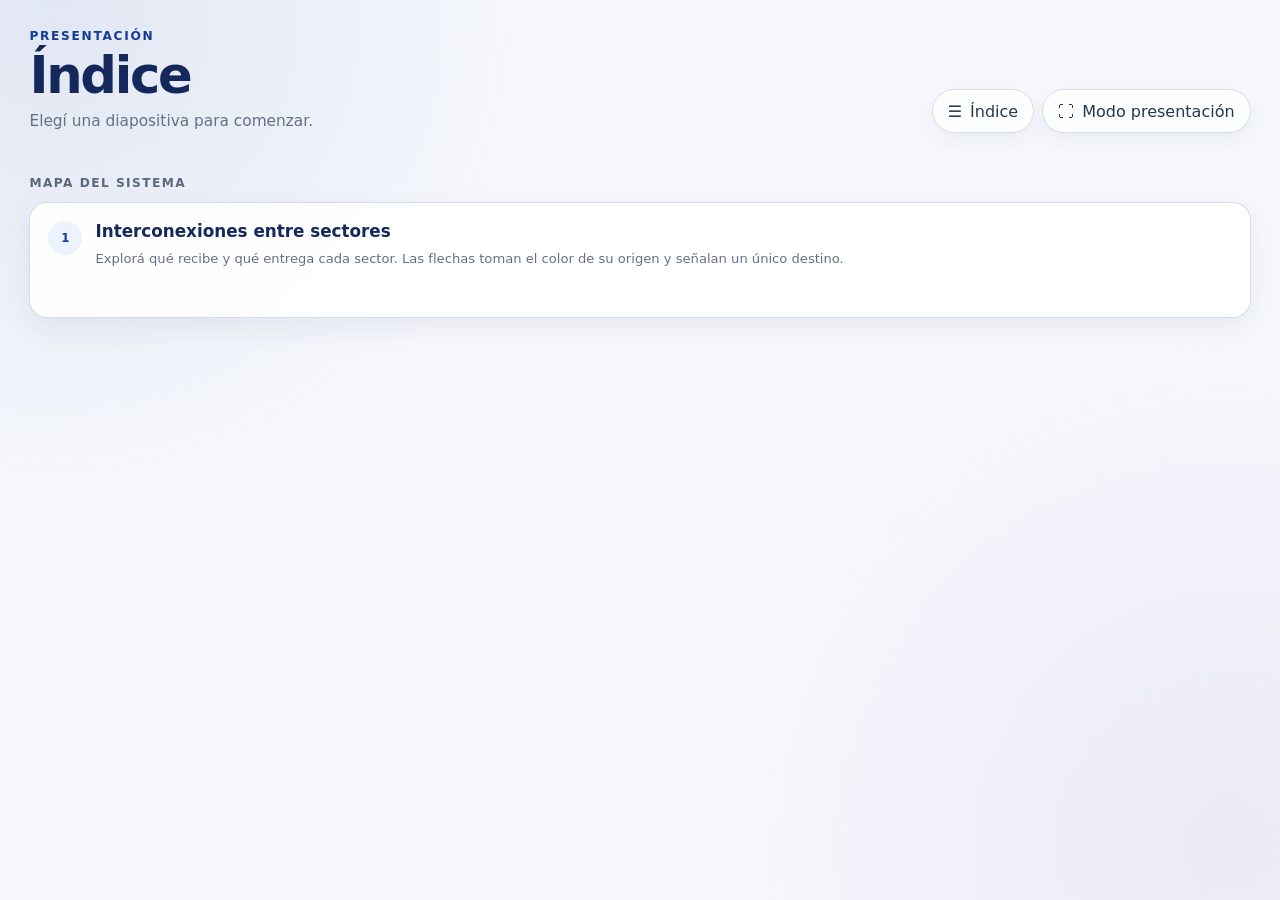
<file: index.html>
<!doctype html>
<html lang="es">
  <head>
    <meta charset="UTF-8">
    <meta name="viewport" content="width=device-width, initial-scale=1">
    <meta
      name="description"
      content="Motor de presentaciones estático con contenidos interactivos."
    >
    <title>Presentación</title>
    <link rel="icon" href="data:,">
    <link rel="stylesheet" href="css/nucleo/base.css">
    <link rel="stylesheet" href="css/nucleo/marco.css">
    <link rel="stylesheet" href="css/nucleo/indice.css">
    <link rel="stylesheet" href="css/tipos/portada.css">
    <link rel="stylesheet" href="css/tipos/contenido.css">
    <link rel="stylesheet" href="css/diapositivas/interconexiones.css">
  </head>
  <body>
    <a class="presentacion-salto" href="#presentacion-escenario">
      Ir al contenido de la diapositiva
    </a>

    <div class="presentacion-marco">
      <header class="presentacion-encabezado">
        <div class="presentacion-titulos">
          <p class="presentacion-sobrelinea" id="presentacion-sobrelinea">
            Presentación
          </p>
          <h1 class="presentacion-titulo" id="presentacion-titulo">
            Índice
          </h1>
          <p class="presentacion-bajada" id="presentacion-bajada">
            Elegí una diapositiva para comenzar.
          </p>
        </div>

        <div
          class="presentacion-controles"
          aria-label="Controles de la presentación"
        >
          <button
            class="presentacion-control presentacion-control--indice"
            id="presentacion-boton-indice"
            type="button"
            aria-pressed="true"
            aria-label="Cerrar índice"
            title="Abrir o cerrar índice (M)"
          >
            <span aria-hidden="true">☰</span>
            <span>Índice</span>
          </button>
          <button
            class="presentacion-control presentacion-control--modo"
            id="presentacion-boton-modo"
            type="button"
            aria-pressed="false"
            aria-label="Activar modo presentación"
            title="Activar modo presentación (P)"
          >
            <span aria-hidden="true">⛶</span>
            <span class="presentacion-control__etiqueta">
              Modo presentación
            </span>
          </button>
          <div
            class="presentacion-acciones-contenido"
            id="presentacion-acciones-contenido"
          ></div>
        </div>
      </header>

      <main
        class="presentacion-escenario"
        id="presentacion-escenario"
        tabindex="-1"
      ></main>

      <div
        class="presentacion-progreso"
        id="presentacion-progreso"
        aria-live="polite"
        hidden
      >
        <span
          class="presentacion-contador"
          id="presentacion-contador"
        ></span>
        <span
          class="presentacion-pasos"
          id="presentacion-pasos"
          aria-label="Progreso dentro de la diapositiva"
        ></span>
      </div>
    </div>

    <script src="js/nucleo/espacio-nombres.js"></script>
    <script src="js/nucleo/registro.js"></script>
    <script src="js/nucleo/enrutador.js"></script>
    <script src="js/nucleo/pasos.js"></script>
    <script src="js/nucleo/modo-presentacion.js"></script>
    <script src="js/nucleo/teclado.js"></script>
    <script src="js/tipos/portada.js"></script>
    <script src="js/tipos/contenido.js"></script>
    <script src="js/diapositivas/interconexiones/datos.js"></script>
    <script src="js/diapositivas/interconexiones/vista.js"></script>
    <script src="guion.js"></script>
    <script src="js/nucleo/marco.js"></script>
  </body>
</html>
</file>
<file: css/nucleo/base.css>
:root {
  --ink: #17233d;
  --muted: #667085;
  --soft: #8b95a7;
  --line: #dfe5ef;
  --surface: rgba(255, 255, 255, 0.92);
  --surface-solid: #ffffff;
  --canvas-width: 1120px;
  --canvas-height: 720px;
  --shadow: 0 18px 50px rgba(25, 46, 89, 0.09);
  --radius-xl: 26px;
  --radius-lg: 18px;
}

* {
  box-sizing: border-box;
}

html {
  min-width: 320px;
  color-scheme: light;
}

body {
  min-height: 100vh;
  margin: 0;
  color: var(--ink);
  background:
    radial-gradient(circle at 4% 2%, rgba(18, 59, 155, 0.09), transparent 31rem),
    radial-gradient(circle at 96% 94%, rgba(103, 58, 183, 0.08), transparent 32rem),
    #f6f8fc;
  font-family: Inter, ui-sans-serif, system-ui, -apple-system, BlinkMacSystemFont,
    "Segoe UI", sans-serif;
}

button {
  font: inherit;
}

h1,
h2,
h3,
p {
  margin-top: 0;
}

[hidden] {
  display: none !important;
}

@media (prefers-reduced-motion: reduce) {
  *,
  *::before,
  *::after {
    scroll-behavior: auto !important;
    animation-duration: 1ms !important;
    animation-iteration-count: 1 !important;
    transition-duration: 1ms !important;
  }
}
</file>
<file: css/nucleo/marco.css>
.presentacion-salto {
  position: fixed;
  top: 10px;
  left: 10px;
  z-index: 100;
  padding: 10px 14px;
  color: #fff;
  background: #102c6d;
  border-radius: 10px;
  transform: translateY(-160%);
}

.presentacion-salto:focus {
  transform: translateY(0);
}

.presentacion-marco {
  width: min(1600px, 100%);
  min-height: 100vh;
  margin: 0 auto;
  padding: clamp(18px, 2.3vw, 34px);
}

.presentacion-encabezado {
  display: flex;
  align-items: flex-end;
  justify-content: space-between;
  gap: 28px;
  margin-bottom: 20px;
}

.presentacion-titulos {
  max-width: 840px;
}

.presentacion-sobrelinea {
  margin: 0 0 7px;
  color: #123b9b;
  font-size: 0.76rem;
  font-weight: 800;
  letter-spacing: 0.14em;
  text-transform: uppercase;
}

.presentacion-titulo {
  max-width: 820px;
  margin-bottom: 9px;
  color: #14285b;
  font-size: clamp(2rem, 4vw, 3.55rem);
  line-height: 0.98;
  letter-spacing: -0.045em;
}

.presentacion-bajada {
  max-width: 760px;
  margin-bottom: 0;
  color: var(--muted);
  font-size: clamp(0.94rem, 1.2vw, 1.05rem);
  line-height: 1.55;
}

.presentacion-controles {
  display: flex;
  flex: 0 0 auto;
  flex-wrap: wrap;
  gap: 8px;
  align-items: center;
  justify-content: flex-end;
}

.presentacion-acciones-contenido {
  display: contents;
}

.presentacion-control {
  display: inline-flex;
  align-items: center;
  gap: 8px;
  min-height: 44px;
  padding: 10px 15px;
  color: #263654;
  background: rgba(255, 255, 255, 0.84);
  border: 1px solid #d5ddea;
  border-radius: 999px;
  box-shadow: 0 7px 22px rgba(25, 46, 89, 0.06);
  cursor: pointer;
  transition:
    border-color 220ms ease,
    box-shadow 220ms ease,
    transform 220ms ease;
}

.presentacion-control:hover {
  border-color: #9eabc0;
  box-shadow: 0 9px 25px rgba(25, 46, 89, 0.11);
  transform: translateY(-1px);
}

.presentacion-control:focus-visible {
  outline: 3px solid rgba(18, 59, 155, 0.35);
  outline-offset: 4px;
}

.presentacion-escenario {
  min-width: 0;
  outline: none;
}

.presentacion-progreso {
  position: fixed;
  right: 18px;
  bottom: 16px;
  z-index: 50;
  display: inline-flex;
  gap: 10px;
  align-items: center;
  padding: 7px 11px;
  color: #526079;
  background: rgba(255, 255, 255, 0.92);
  border: 1px solid #dbe2ed;
  border-radius: 999px;
  box-shadow: 0 8px 22px rgba(25, 46, 89, 0.12);
  font-size: 0.72rem;
  font-weight: 760;
  backdrop-filter: blur(8px);
}

.presentacion-pasos {
  display: inline-flex;
  gap: 5px;
  align-items: center;
}

.presentacion-paso {
  width: 6px;
  height: 6px;
  background: #c4ccda;
  border-radius: 50%;
}

.presentacion-paso.is-active {
  width: 8px;
  height: 8px;
  background: #123b9b;
}

.presentacion-error {
  max-width: 760px;
  margin: 40px auto;
  padding: 24px;
  color: #7f1d1d;
  background: #fff5f5;
  border: 1px solid #f2c8c8;
  border-radius: var(--radius-lg);
  box-shadow: var(--shadow);
}

.presentacion-error h2 {
  margin-bottom: 10px;
  font-size: 1.35rem;
}

.presentacion-error p,
.presentacion-error li {
  line-height: 1.5;
}

.presentacion-error a {
  color: #123b9b;
  font-weight: 750;
}

body.is-presentation .presentacion-marco {
  padding: 12px;
}

body.is-presentation .presentacion-encabezado {
  position: fixed;
  top: 14px;
  right: 14px;
  z-index: 60;
  margin: 0;
}

body.is-presentation .presentacion-titulos,
body.is-presentation .presentacion-control--indice,
body.is-presentation .presentacion-acciones-contenido {
  display: none;
}

body.is-presentation .presentacion-controles {
  filter: drop-shadow(0 8px 18px rgba(20, 40, 91, 0.14));
}

body.is-presentation .presentacion-control--modo {
  color: #ffffff;
  background: #10245f;
  border-color: #10245f;
}

@media (max-width: 720px) {
  .presentacion-marco {
    padding: 15px;
  }

  .presentacion-encabezado {
    align-items: flex-start;
    flex-direction: column;
    gap: 16px;
  }

  .presentacion-controles {
    justify-content: flex-start;
  }

  .presentacion-progreso {
    right: 10px;
    bottom: 10px;
  }
}
</file>
<file: css/nucleo/indice.css>
.presentacion-indice {
  padding: clamp(8px, 1.8vw, 24px) 0 60px;
}

.presentacion-indice__aviso {
  max-width: 900px;
  margin: 0 0 20px;
  padding: 14px 16px;
  color: #7f1d1d;
  background: #fff5f5;
  border: 1px solid #f2c8c8;
  border-radius: 12px;
}

.presentacion-indice__seccion + .presentacion-indice__seccion {
  margin-top: 28px;
}

.presentacion-indice__seccion h2 {
  margin-bottom: 12px;
  color: #59677f;
  font-size: 0.76rem;
  letter-spacing: 0.12em;
  text-transform: uppercase;
}

.presentacion-indice__lista {
  display: grid;
  grid-template-columns: repeat(auto-fit, minmax(250px, 1fr));
  gap: 14px;
  margin: 0;
  padding: 0;
  list-style: none;
}

.presentacion-indice__enlace {
  display: grid;
  grid-template-columns: auto minmax(0, 1fr);
  gap: 13px;
  min-height: 116px;
  padding: 18px;
  color: #17233d;
  text-decoration: none;
  background: var(--surface);
  border: 1px solid rgba(210, 219, 232, 0.92);
  border-radius: var(--radius-lg);
  box-shadow: 0 10px 30px rgba(25, 46, 89, 0.07);
  transition:
    border-color 180ms ease,
    box-shadow 180ms ease,
    transform 180ms ease;
}

.presentacion-indice__enlace:hover {
  border-color: #9eabc0;
  box-shadow: 0 15px 34px rgba(25, 46, 89, 0.12);
  transform: translateY(-2px);
}

.presentacion-indice__enlace:focus-visible {
  outline: 3px solid rgba(18, 59, 155, 0.35);
  outline-offset: 4px;
}

.presentacion-indice__numero {
  display: grid;
  place-items: center;
  width: 34px;
  height: 34px;
  color: #123b9b;
  background: #edf2ff;
  border-radius: 50%;
  font-size: 0.74rem;
  font-weight: 850;
}

.presentacion-indice__titulo {
  display: block;
  margin-bottom: 7px;
  color: #14285b;
  font-size: 1.05rem;
  line-height: 1.2;
}

.presentacion-indice__bajada {
  display: block;
  color: var(--muted);
  font-size: 0.82rem;
  line-height: 1.45;
}

.presentacion-indice__error {
  display: inline-block;
  margin-top: 9px;
  color: #a11d22;
  font-size: 0.7rem;
  font-weight: 800;
}
</file>
<file: css/tipos/portada.css>
.tipo-portada {
  display: grid;
  min-height: min(720px, calc(100vh - 190px));
  place-content: center;
  padding: clamp(28px, 7vw, 90px);
  text-align: center;
  background: var(--surface);
  border: 1px solid var(--line);
  border-radius: var(--radius-xl);
  box-shadow: var(--shadow);
}

.tipo-portada h2 {
  margin-bottom: 18px;
  color: #14285b;
  font-size: clamp(2.8rem, 7vw, 6.5rem);
  line-height: 0.95;
}

.tipo-portada p {
  max-width: 760px;
  margin: 0 auto;
  color: var(--muted);
  font-size: clamp(1.1rem, 2vw, 1.6rem);
  line-height: 1.5;
}
</file>
<file: css/tipos/contenido.css>
.tipo-contenido {
  min-height: min(720px, calc(100vh - 190px));
  padding: clamp(28px, 6vw, 72px);
  background: var(--surface);
  border: 1px solid var(--line);
  border-radius: var(--radius-xl);
  box-shadow: var(--shadow);
}

.tipo-contenido h2 {
  max-width: 980px;
  margin-bottom: 24px;
  color: #14285b;
  font-size: clamp(2rem, 4vw, 3.6rem);
  line-height: 1;
}

.tipo-contenido p,
.tipo-contenido li {
  max-width: 900px;
  color: #526079;
  font-size: clamp(1rem, 1.5vw, 1.25rem);
  line-height: 1.6;
}
</file>
<file: css/diapositivas/interconexiones.css>
.tema-interconexiones .department:focus-visible {
  outline: 3px solid rgba(18, 59, 155, 0.35);
  outline-offset: 4px;
}

body.is-presentation .tema-interconexiones .map-card__header,
body.is-presentation .tema-interconexiones .keyboard-help {
  display: none;
}

body.is-presentation .tema-interconexiones .map-card,
body.is-presentation .tema-interconexiones .info-panel {
  border-radius: 18px;
}

body.is-presentation .tema-interconexiones .map-viewport {
  min-height: calc(100vh - 26px);
}

body.is-presentation .tema-interconexiones .map-stage {
  height: max(720px, calc(100vh - 26px));
}

body.is-presentation .tema-interconexiones .info-panel {
  min-height: calc(100vh - 24px);
}

.tema-interconexiones .workspace{
  display: grid;
  grid-template-columns: minmax(0, 1fr) minmax(300px, 360px);
  gap: 18px;
  align-items: stretch;
  transition: grid-template-columns 280ms ease;
}

.tema-interconexiones .workspace.is-info-collapsed{
  grid-template-columns: minmax(0, 1fr) 52px;
}

.tema-interconexiones .map-card,
.tema-interconexiones .info-panel{
  background: var(--surface);
  border: 1px solid rgba(210, 219, 232, 0.92);
  border-radius: var(--radius-xl);
  box-shadow: var(--shadow);
  backdrop-filter: blur(12px);
}

.tema-interconexiones .map-card{
  min-width: 0;
  overflow: hidden;
}

.tema-interconexiones .map-card__header{
  display: flex;
  align-items: center;
  justify-content: space-between;
  gap: 20px;
  padding: 18px 22px 15px;
  border-bottom: 1px solid #e7ebf2;
}

.tema-interconexiones .map-card__header h2{
  margin-bottom: 2px;
  font-size: 1rem;
  letter-spacing: -0.01em;
}

.tema-interconexiones #map-status{
  margin-bottom: 0;
  color: var(--muted);
  font-size: 0.82rem;
}

.tema-interconexiones .map-key{
  display: flex;
  gap: 15px;
  color: var(--muted);
  font-size: 0.75rem;
  font-weight: 650;
  white-space: nowrap;
}

.tema-interconexiones .map-key span{
  display: inline-flex;
  align-items: center;
  gap: 6px;
}

.tema-interconexiones .key-line{
  width: 24px;
  height: 3px;
  background: #123b9b;
  border-radius: 999px;
}

.tema-interconexiones .key-arrow{
  color: #123b9b;
  font-size: 1.15rem;
  font-style: normal;
  line-height: 1;
}

.tema-interconexiones .map-viewport{
  position: relative;
  width: 100%;
  min-height: min(720px, calc(100vh - 220px));
  overflow: auto;
  background:
    linear-gradient(rgba(216, 224, 237, 0.27) 1px, transparent 1px),
    linear-gradient(90deg, rgba(216, 224, 237, 0.27) 1px, transparent 1px),
    linear-gradient(155deg, rgba(242, 246, 252, 0.3), rgba(255, 255, 255, 0.74));
  background-size: 40px 40px, 40px 40px, auto;
}

.tema-interconexiones .map-stage{
  position: relative;
  width: max(100%, var(--canvas-width));
  height: max(680px, min(720px, calc(100vh - 220px)));
  min-height: var(--canvas-height);
  isolation: isolate;
}

.tema-interconexiones .connections,
.tema-interconexiones .flow-labels,
.tema-interconexiones .departments{
  position: absolute;
  inset: 0;
  width: 100%;
  height: 100%;
}

.tema-interconexiones .flow-filter{
  position: absolute;
  top: 15px;
  left: 15px;
  z-index: 20;
  display: inline-flex;
  padding: 3px;
  background: rgba(255, 255, 255, 0.94);
  border: 1px solid #d5ddea;
  border-radius: 999px;
  box-shadow: 0 8px 22px rgba(25, 46, 89, 0.1);
  backdrop-filter: blur(8px);
}

.tema-interconexiones .flow-filter__button{
  min-height: 34px;
  padding: 7px 12px;
  color: #66758d;
  background: transparent;
  border: 0;
  border-radius: 999px;
  font-size: 0.72rem;
  font-weight: 760;
  cursor: pointer;
  transition:
    color 180ms ease,
    background 180ms ease,
    box-shadow 180ms ease,
    opacity 180ms ease;
}

.tema-interconexiones .flow-filter__button:hover:not(:disabled){
  color: #123b9b;
}

.tema-interconexiones .flow-filter__button.is-active{
  color: #ffffff;
  background: #123b9b;
  box-shadow: 0 5px 13px rgba(18, 59, 155, 0.24);
}

.tema-interconexiones .flow-filter__button:focus-visible{
  position: relative;
  z-index: 1;
  outline: 3px solid rgba(18, 59, 155, 0.35);
  outline-offset: 2px;
}

.tema-interconexiones .flow-filter__button:disabled{
  opacity: 0.42;
  cursor: not-allowed;
}

.tema-interconexiones .connections{
  z-index: 2;
  pointer-events: none;
  overflow: visible;
}

.tema-interconexiones .flow-labels{
  z-index: 3;
  pointer-events: none;
}

.tema-interconexiones .departments{
  z-index: 4;
  pointer-events: none;
}

.tema-interconexiones .department{
  --department-color: #123b9b;
  position: absolute;
  display: grid;
  place-items: center;
  width: 194px;
  min-height: 70px;
  padding: 12px 15px;
  color: var(--department-color);
  background:
    linear-gradient(
      145deg,
      color-mix(in srgb, var(--department-color) 13%, white),
      #fff 78%
    );
  border: 2px solid var(--department-color);
  border-radius: var(--radius-lg);
  box-shadow: 0 8px 20px rgba(31, 52, 91, 0.08);
  font-size: 0.88rem;
  font-weight: 780;
  line-height: 1.2;
  text-align: center;
  cursor: pointer;
  pointer-events: auto;
  transform: translate(-50%, -50%);
  transition:
    opacity 280ms ease,
    filter 280ms ease,
    border-width 280ms ease,
    box-shadow 280ms ease,
    transform 280ms ease;
}

.tema-interconexiones .department:hover{
  box-shadow: 0 13px 28px rgba(31, 52, 91, 0.14);
  transform: translate(-50%, -50%) scale(1.035);
}

.tema-interconexiones .department__name{
  display: block;
}

.tema-interconexiones .department__count{
  display: block;
  margin-top: 5px;
  color: #68758b;
  font-size: 0.66rem;
  font-weight: 650;
}

.tema-interconexiones .department--external{
  width: 124px;
  min-height: 48px;
  border-style: dashed;
  border-radius: 999px;
  font-size: 0.8rem;
}

.tema-interconexiones .department.is-selected{
  z-index: 8;
  border-width: 4px;
  box-shadow:
    0 18px 38px color-mix(in srgb, var(--department-color) 22%, transparent),
    0 0 0 6px color-mix(in srgb, var(--department-color) 8%, transparent);
  filter: saturate(1.12);
  transform: translate(-50%, -50%) scale(1.115);
  animation: selected-glow 2600ms ease-in-out infinite;
}

.tema-interconexiones .department.is-selected::after{
  position: absolute;
  inset: -7px;
  border: 2px solid color-mix(in srgb, var(--department-color) 62%, white);
  border-radius: inherit;
  content: "";
  pointer-events: none;
  animation: selected-ring 2600ms ease-in-out infinite;
}

@keyframes selected-glow {
  0%,
  100% {
    box-shadow:
      0 18px 38px color-mix(in srgb, var(--department-color) 22%, transparent),
      0 0 0 6px color-mix(in srgb, var(--department-color) 9%, transparent);
  }
  50% {
    box-shadow:
      0 18px 38px color-mix(in srgb, var(--department-color) 30%, transparent),
      0 0 0 13px color-mix(in srgb, var(--department-color) 4%, transparent);
  }
}

@keyframes selected-ring {
  0%,
  100% {
    opacity: 0.9;
    transform: scale(1);
  }
  50% {
    opacity: 0.2;
    transform: scale(1.05);
  }
}

.tema-interconexiones .department.is-related{
  z-index: 6;
  opacity: 1;
  filter: saturate(1);
}

.tema-interconexiones .department.is-muted{
  z-index: 4;
  opacity: 0.38;
  border-color: #aeb8c7;
  box-shadow: none;
  filter: grayscale(0.94) saturate(0.15);
}

.tema-interconexiones .department.is-muted:hover,
.tema-interconexiones .department.is-muted:focus-visible{
  opacity: 0.72;
  filter: grayscale(0.35) saturate(0.55);
}

.tema-interconexiones .connection-path{
  fill: none;
  stroke-linecap: round;
  stroke-linejoin: round;
  stroke-width: 3.5;
  vector-effect: non-scaling-stroke;
  animation: draw-path 380ms ease both;
}

.tema-interconexiones .connection-halo{
  fill: none;
  stroke: rgba(255, 255, 255, 0.93);
  stroke-linecap: round;
  stroke-linejoin: round;
  stroke-width: 8;
  vector-effect: non-scaling-stroke;
  animation: fade-in 240ms ease both;
}

.tema-interconexiones .connection-path--group-trunk{
  stroke-width: 4.5;
}

@keyframes draw-path {
  from {
    opacity: 0;
    stroke-dasharray: 12 10;
    stroke-dashoffset: 44;
  }
  to {
    opacity: 1;
    stroke-dasharray: 12 0;
    stroke-dashoffset: 0;
  }
}

@keyframes fade-in {
  from { opacity: 0; }
  to { opacity: 1; }
}

.tema-interconexiones .flow-label{
  --flow-color: #123b9b;
  position: absolute;
  width: max-content;
  max-width: 190px;
  padding: 7px 9px 7px 19px;
  color: #26344e;
  background: rgba(255, 255, 255, 0.96);
  border: 1px solid color-mix(in srgb, var(--flow-color) 64%, white);
  border-radius: 10px;
  box-shadow: 0 7px 18px rgba(23, 35, 61, 0.1);
  font-size: 0.66rem;
  font-weight: 670;
  line-height: 1.28;
  transform: translate(-50%, -50%);
  animation: label-in 280ms ease both;
}

.tema-interconexiones .flow-label::before{
  position: absolute;
  top: 10px;
  left: 9px;
  width: 5px;
  height: 5px;
  background: var(--flow-color);
  border-radius: 50%;
  content: "";
}

.tema-interconexiones .flow-label span{
  display: block;
}

.tema-interconexiones .flow-group{
  --flow-color: #123b9b;
  position: absolute;
  display: grid;
  gap: 4px;
  width: 310px;
  min-height: 58px;
  padding: 8px 13px 9px;
  color: #26344e;
  background:
    linear-gradient(
      145deg,
      color-mix(in srgb, var(--flow-color) 8%, white),
      rgba(255, 255, 255, 0.98) 76%
    );
  border: 2px solid var(--flow-color);
  border-radius: 13px;
  box-shadow:
    0 10px 24px rgba(23, 35, 61, 0.13),
    0 0 0 4px rgba(255, 255, 255, 0.84);
  text-align: center;
  transform: translate(-50%, -50%);
  animation: label-in 280ms ease both;
}

.tema-interconexiones .flow-group__title{
  color: var(--flow-color);
  font-size: 0.61rem;
  font-weight: 850;
  letter-spacing: 0.09em;
  text-transform: uppercase;
}

.tema-interconexiones .flow-group__resources{
  color: #273650;
  font-size: 0.67rem;
  font-weight: 720;
  line-height: 1.35;
}

.tema-interconexiones .flow-group__resources span:not(:last-child)::after{
  margin: 0 5px;
  color: var(--flow-color);
  content: "•";
}

@keyframes label-in {
  from {
    opacity: 0;
    transform: translate(-50%, -46%);
  }
  to {
    opacity: 1;
    transform: translate(-50%, -50%);
  }
}

.tema-interconexiones .map-prompt{
  position: absolute;
  left: 50%;
  top: 58%;
  z-index: 1;
  display: inline-flex;
  align-items: center;
  gap: 8px;
  margin: 0;
  padding: 9px 13px;
  color: #66758f;
  background: rgba(255, 255, 255, 0.86);
  border: 1px solid #dce3ee;
  border-radius: 999px;
  box-shadow: 0 7px 20px rgba(26, 43, 76, 0.06);
  font-size: 0.75rem;
  transform: translate(-50%, -50%);
  transition: opacity 220ms ease;
}

.tema-interconexiones .map-prompt.is-hidden{
  opacity: 0;
}

.tema-interconexiones .keyboard-help{
  margin: 0;
  padding: 12px 22px 14px;
  color: #778399;
  border-top: 1px solid #e7ebf2;
  font-size: 0.72rem;
}

.tema-interconexiones .info-panel{
  position: relative;
  min-width: 0;
  min-height: 650px;
  padding: 24px;
  overflow: visible;
  transition:
    min-height 280ms ease,
    padding 280ms ease;
}

.tema-interconexiones #info-content{
  opacity: 1;
  transform: translateX(0);
  transition:
    opacity 190ms ease,
    transform 280ms ease,
    visibility 0s linear;
}

.tema-interconexiones .info-toggle{
  position: absolute;
  top: 19px;
  left: -18px;
  z-index: 12;
  display: grid;
  place-items: center;
  width: 36px;
  height: 36px;
  padding: 0;
  color: #31405c;
  background: #ffffff;
  border: 1px solid #cfd8e6;
  border-radius: 50%;
  box-shadow: 0 8px 22px rgba(25, 46, 89, 0.16);
  cursor: pointer;
  transition:
    left 280ms ease,
    color 200ms ease,
    border-color 200ms ease,
    box-shadow 200ms ease,
    transform 280ms ease;
}

.tema-interconexiones .info-toggle span{
  display: block;
  font-size: 1.18rem;
  font-weight: 850;
  line-height: 1;
  transform: translateY(-1px);
}

.tema-interconexiones .info-toggle:hover{
  color: #123b9b;
  border-color: #9dacce;
  box-shadow: 0 10px 26px rgba(25, 46, 89, 0.21);
}

.tema-interconexiones .info-toggle:focus-visible{
  outline: 3px solid rgba(18, 59, 155, 0.35);
  outline-offset: 3px;
}

.tema-interconexiones .workspace.is-info-collapsed .info-panel{
  padding: 0;
}

.tema-interconexiones .workspace.is-info-collapsed .info-toggle{
  left: 50%;
  transform: translateX(-50%);
}

.tema-interconexiones .workspace.is-info-collapsed #info-content{
  visibility: hidden;
  opacity: 0;
  pointer-events: none;
  transform: translateX(12px);
  transition:
    opacity 150ms ease,
    transform 280ms ease,
    visibility 0s linear 280ms;
}

.tema-interconexiones .info-panel__eyebrow{
  margin-bottom: 9px;
  color: var(--panel-color, #123b9b);
  font-size: 0.7rem;
  font-weight: 850;
  letter-spacing: 0.12em;
  text-transform: uppercase;
}

.tema-interconexiones .info-panel h2{
  margin-bottom: 8px;
  color: #192a4d;
  font-size: clamp(1.45rem, 2vw, 1.9rem);
  line-height: 1.08;
  letter-spacing: -0.035em;
}

.tema-interconexiones .info-panel__intro{
  margin-bottom: 22px;
  color: var(--muted);
  font-size: 0.9rem;
  line-height: 1.55;
}

.tema-interconexiones .connection-total{
  display: inline-flex;
  align-items: center;
  gap: 8px;
  margin-bottom: 22px;
  padding: 7px 11px;
  color: #31405c;
  background: #f3f6fa;
  border: 1px solid #e1e7f0;
  border-radius: 999px;
  font-size: 0.73rem;
  font-weight: 750;
}

.tema-interconexiones .connection-total::before{
  width: 7px;
  height: 7px;
  background: var(--panel-color, #123b9b);
  border-radius: 50%;
  content: "";
}

.tema-interconexiones .info-section + .info-section{
  margin-top: 24px;
}

.tema-interconexiones .info-section h3{
  margin-bottom: 10px;
  color: #68758b;
  font-size: 0.72rem;
  letter-spacing: 0.1em;
  text-transform: uppercase;
}

.tema-interconexiones .relation-card{
  --relation-color: #123b9b;
  position: relative;
  margin-bottom: 9px;
  padding: 11px 12px 11px 15px;
  background: #f8fafc;
  border: 1px solid #e7ebf2;
  border-left: 4px solid var(--relation-color);
  border-radius: 11px;
}

.tema-interconexiones .relation-card strong{
  display: block;
  margin-bottom: 4px;
  color: #243553;
  font-size: 0.8rem;
  line-height: 1.25;
}

.tema-interconexiones .relation-card--grouped{
  background:
    linear-gradient(
      145deg,
      color-mix(in srgb, var(--relation-color) 7%, white),
      #f8fafc 76%
    );
  border-color: color-mix(in srgb, var(--relation-color) 24%, #e7ebf2);
}

.tema-interconexiones .relation-card ul{
  margin: 0;
  padding-left: 17px;
  color: #59677f;
  font-size: 0.74rem;
  line-height: 1.42;
}

.tema-interconexiones .empty-state{
  margin: 0;
  color: #929bad;
  font-size: 0.8rem;
  font-style: italic;
}

.tema-interconexiones .usage-steps{
  display: grid;
  gap: 12px;
  margin: 24px 0;
  padding: 0;
  list-style: none;
}

.tema-interconexiones .usage-steps li{
  display: grid;
  grid-template-columns: 30px 1fr;
  gap: 10px;
  align-items: start;
  color: #526079;
  font-size: 0.84rem;
  line-height: 1.45;
}

.tema-interconexiones .usage-steps b{
  display: grid;
  place-items: center;
  width: 28px;
  height: 28px;
  color: #123b9b;
  background: #edf2ff;
  border-radius: 50%;
  font-size: 0.7rem;
}

.tema-interconexiones .panel-note{
  margin-top: 23px;
  padding-top: 17px;
  color: #7c879a;
  border-top: 1px solid #e6eaf1;
  font-size: 0.72rem;
  line-height: 1.5;
}

.tema-interconexiones .data-error{
  padding: 16px;
  color: #8f1d20;
  background: #fff2f2;
  border: 1px solid #f2c8c8;
  border-radius: 12px;
}

@media (max-width: 1180px) {
  .tema-interconexiones .workspace{
    grid-template-columns: 1fr;
  }

  .tema-interconexiones .workspace.is-info-collapsed{
    grid-template-columns: 1fr;
  }

  .tema-interconexiones .info-panel{
    min-height: auto;
  }

  .tema-interconexiones .info-toggle{
    top: -18px;
    left: 50%;
    transform: translateX(-50%);
  }

  .tema-interconexiones .info-toggle span{
    transform: rotate(90deg);
  }

  .tema-interconexiones .workspace.is-info-collapsed .info-panel{
    min-height: 52px;
  }

  .tema-interconexiones .workspace.is-info-collapsed .info-toggle{
    top: 8px;
  }

  .tema-interconexiones .workspace.is-info-collapsed #info-content{
    transform: translateY(12px);
  }

  .tema-interconexiones #info-content.has-selection{
    display: grid;
    grid-template-columns: minmax(220px, 0.85fr) 1fr 1fr;
    gap: 18px;
    align-items: start;
  }

  .tema-interconexiones #info-content.has-selection.flow-mode-incoming,
  .tema-interconexiones #info-content.has-selection.flow-mode-outgoing{
    grid-template-columns: minmax(220px, 0.85fr) minmax(0, 1.7fr);
  }

  .tema-interconexiones #info-content.has-selection .info-summary{
    grid-row: 1 / span 2;
  }

  .tema-interconexiones .info-section + .info-section{
    margin-top: 0;
  }
}

@media (max-width: 720px) {
  .tema-interconexiones .app-shell{
    padding: 15px;
  }

  .tema-interconexiones .site-header,
  .tema-interconexiones .map-card__header{
    align-items: flex-start;
    flex-direction: column;
  }

  .tema-interconexiones .site-header{
    gap: 16px;
  }

  .tema-interconexiones .map-card__header{
    gap: 10px;
  }

  .tema-interconexiones .map-key{
    flex-wrap: wrap;
  }

  .tema-interconexiones .map-viewport{
    min-height: 620px;
  }

  .tema-interconexiones .map-stage{
    --canvas-width: 980px;
    min-height: 680px;
  }

  .tema-interconexiones .keyboard-help{
    display: none;
  }

  .tema-interconexiones #info-content.has-selection{
    display: block;
  }

  .tema-interconexiones .info-section + .info-section{
    margin-top: 24px;
  }

  .tema-interconexiones .flow-label{
    max-width: 160px;
    font-size: 0.62rem;
  }
}
</file>
